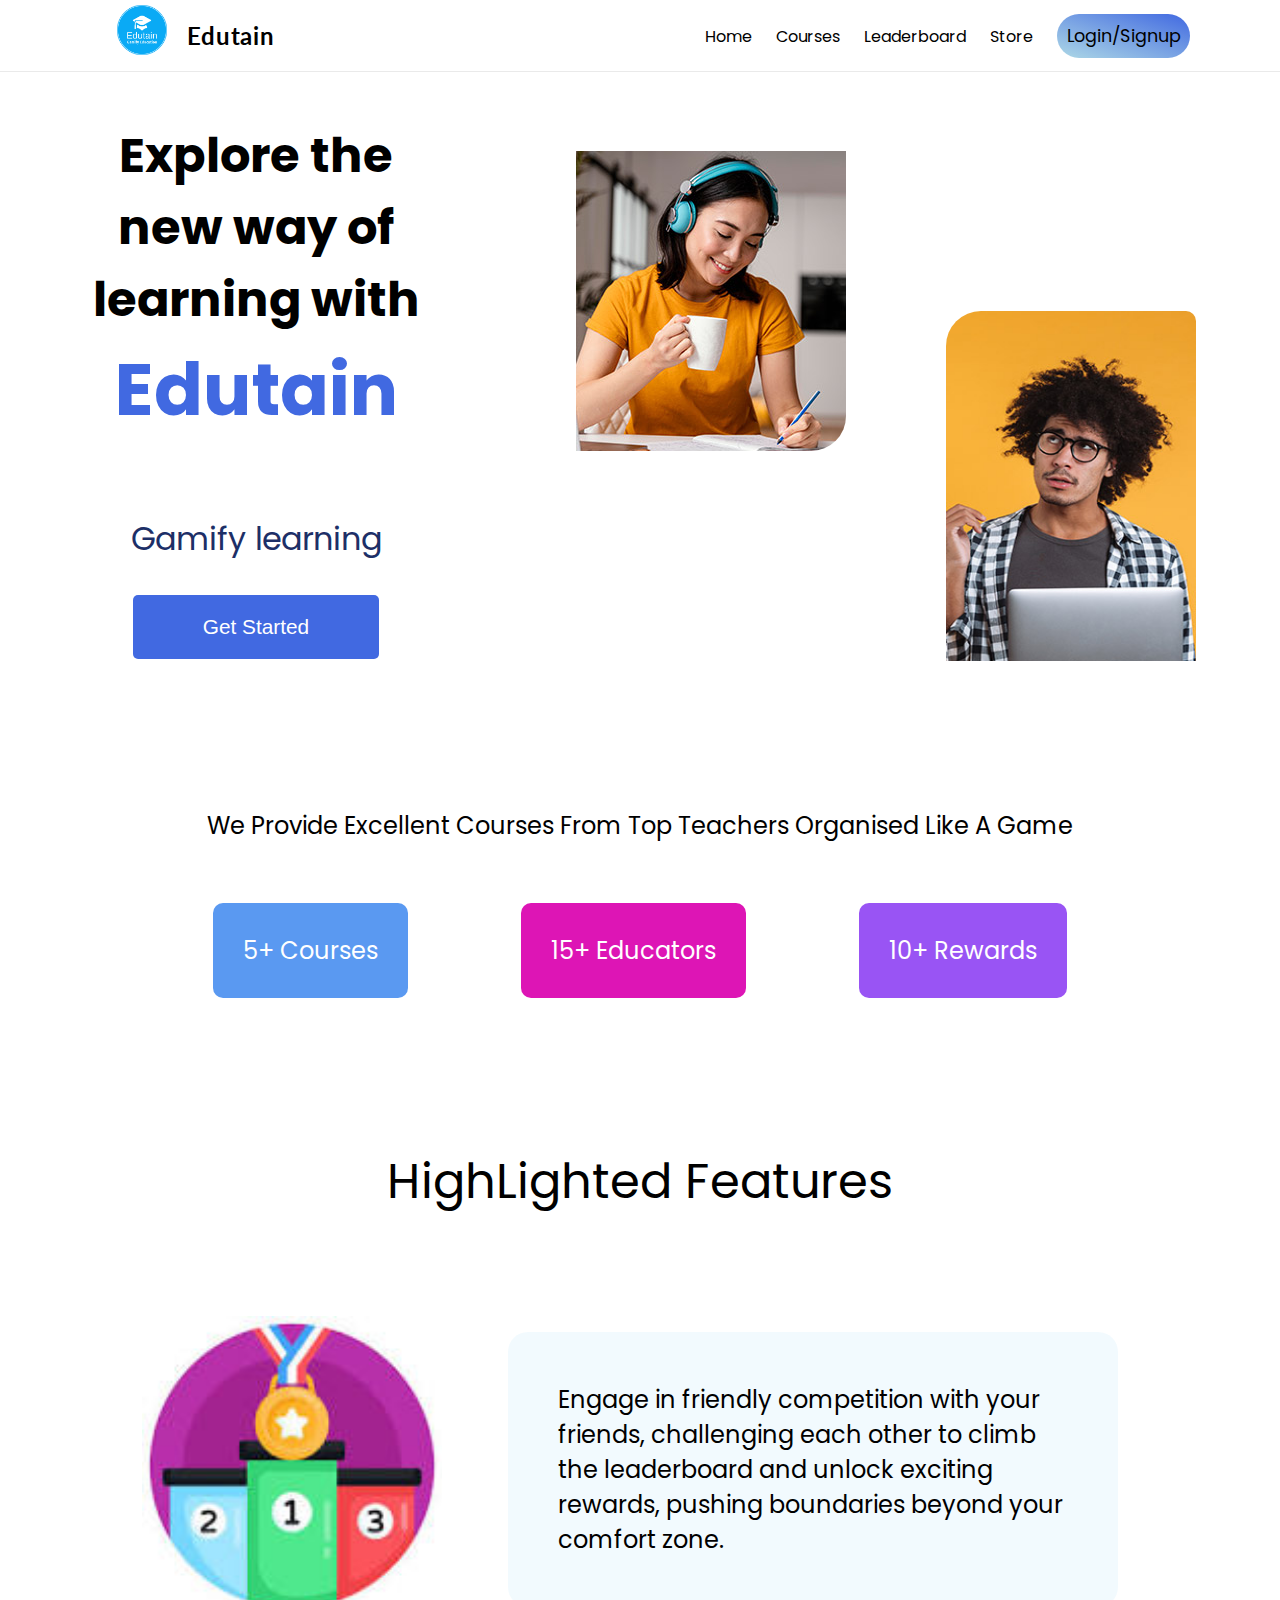
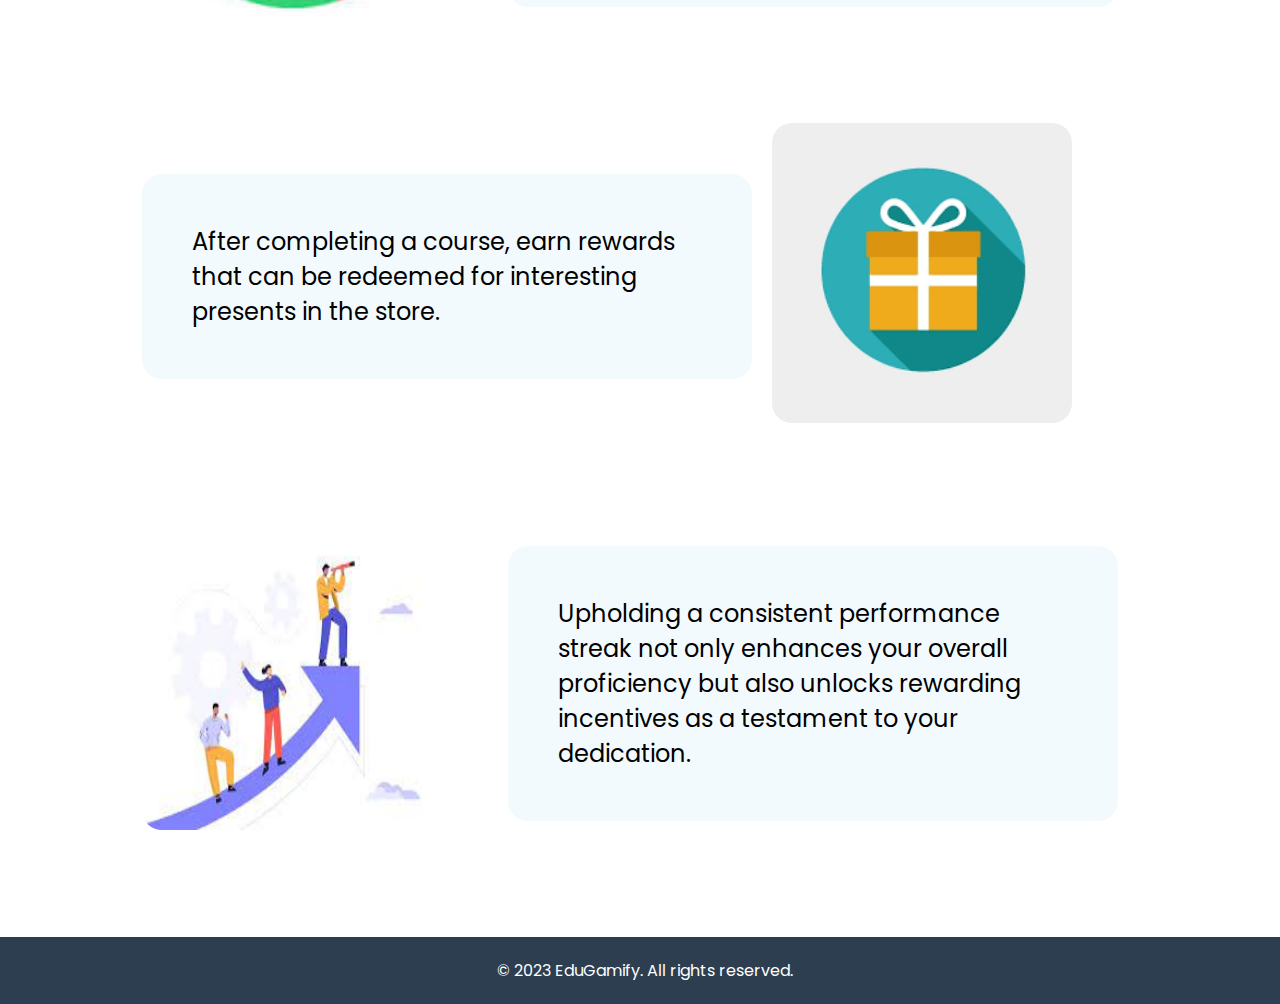
<file: index.html>
<!DOCTYPE html>
<html lang="en">
<head>
    <meta charset="UTF-8">
    <meta name="viewport" content="width=device-width, initial-scale=1.0">
    <link rel="stylesheet" href="style.css">
    <title>EduTain</title>
    <link rel="shortcut icon" href="images/logo.ico" type="image/x-icon">
</head>
<body>
    <header>
        <div class="left-nav">
            <a href="#"><img src="images/logo.png" alt="logo"  width="50px" height="50px"></a>
            <a href="#"><h1 id = "nav-heading">Edutain</h1></a>
        </div>
        <nav>
            <ul>
                <li><a href="#">Home</a></li>
                <li><a href="course.html">Courses</a></li>
                <li><a href="index1.html">Leaderboard</a></li>
                <li><a href="store.html">Store</a></li>
                <li><a href="simplelogin.html" style="background: linear-gradient(to bottom left, royalblue, lightblue); padding: 10px; border-radius: 30px; font-size: 1.1rem;">Login/Signup</a></li>
                
            </ul>
        </nav>
    </header>


    <div class="banner-div">
        <div class="left-text">
            <h2 id = "heading">Explore the new way of learning with <span style="color: royalblue; font-size: 4.5rem;">Edutain</span></h2>
            <p id = "subheading">Gamify learning</p>
            <button id = "get-started">Get Started</button>
        </div>

        <div class="gallery">
            <img id = "gallery-img-1" src="images/hero-banner-1.jpg" alt="">
            <img id = "gallery-img-2" src="images/hero-banner-2.jpg" alt=""> 
        </div>
    </div>




    <div class="explore-courses">
        <p>We Provide Excellent Courses From Top Teachers Organised Like A Game
        </p>

        <div class="cards">
            <div class="card">
                5+ Courses
            </div>

            <div style="background-color: rgb(221, 21, 181);" class="card">
                15+ Educators
            </div>

            <div style="background-color: rgb(153, 84, 244);" class="card">
                10+ Rewards
            </div>

        
        </div>
    </div>

    <div class="feature-cards">
        <p id = "feature-heading">HighLighted Features</p>


        <div  class="feature-card">
            <div  class="left-feaure-card">
                <img width = "300px" height = "300px" src="images/leaderboard.jpeg" alt="">
            </div>

            <div class="right-feature-card">
                <p>

                    Engage in friendly competition with your friends, challenging each other to climb the leaderboard and unlock exciting rewards, pushing boundaries beyond your comfort zone.

                </p>
            </div>
        </div>

        <div  class="feature-card">

            <div class="right-feature-card">
                <p>
                    After completing a course, earn rewards that can be redeemed for interesting presents in the store.
                </p>
            </div>

            <div class="left-feaure-card">
                <img width = "300px" height = "300px" src="images/giftVecotr.png" alt="">
            </div>
        </div>

        <div  class="feature-card">
            <div  class="left-feaure-card">
                <img width = "300px" height = "300px" src="images/growthvector.jpeg" alt="">
            </div>

            <div class="right-feature-card">
                <p>

                    Upholding a consistent performance streak not only enhances your overall proficiency but also unlocks rewarding incentives as a testament to your dedication.
                </p>
            </div>
        </div>
    </div>




    <footer>
        <p>&copy; 2023 EduGamify. All rights reserved.</p>
    </footer>


    <script>
        window.watsonAssistantChatOptions = {
          integrationID: "0d52c66a-fead-420a-a920-507407ae95c8", // The ID of this integration.
          region: "jp-tok", // The region your integration is hosted in.
          serviceInstanceID: "be713ea2-e853-429a-a616-c5a8348c0afd", // The ID of your service instance.
          onLoad: function(instance) { instance.render(); }
        };
        setTimeout(function(){
          const t=document.createElement('script');
          t.src="https://web-chat.global.assistant.watson.appdomain.cloud/versions/" + (window.watsonAssistantChatOptions.clientVersion || 'latest') + "/WatsonAssistantChatEntry.js";
          document.head.appendChild(t);
        });
      </script>

    <script src="app.js"></script>
</body>
</html>
</file>
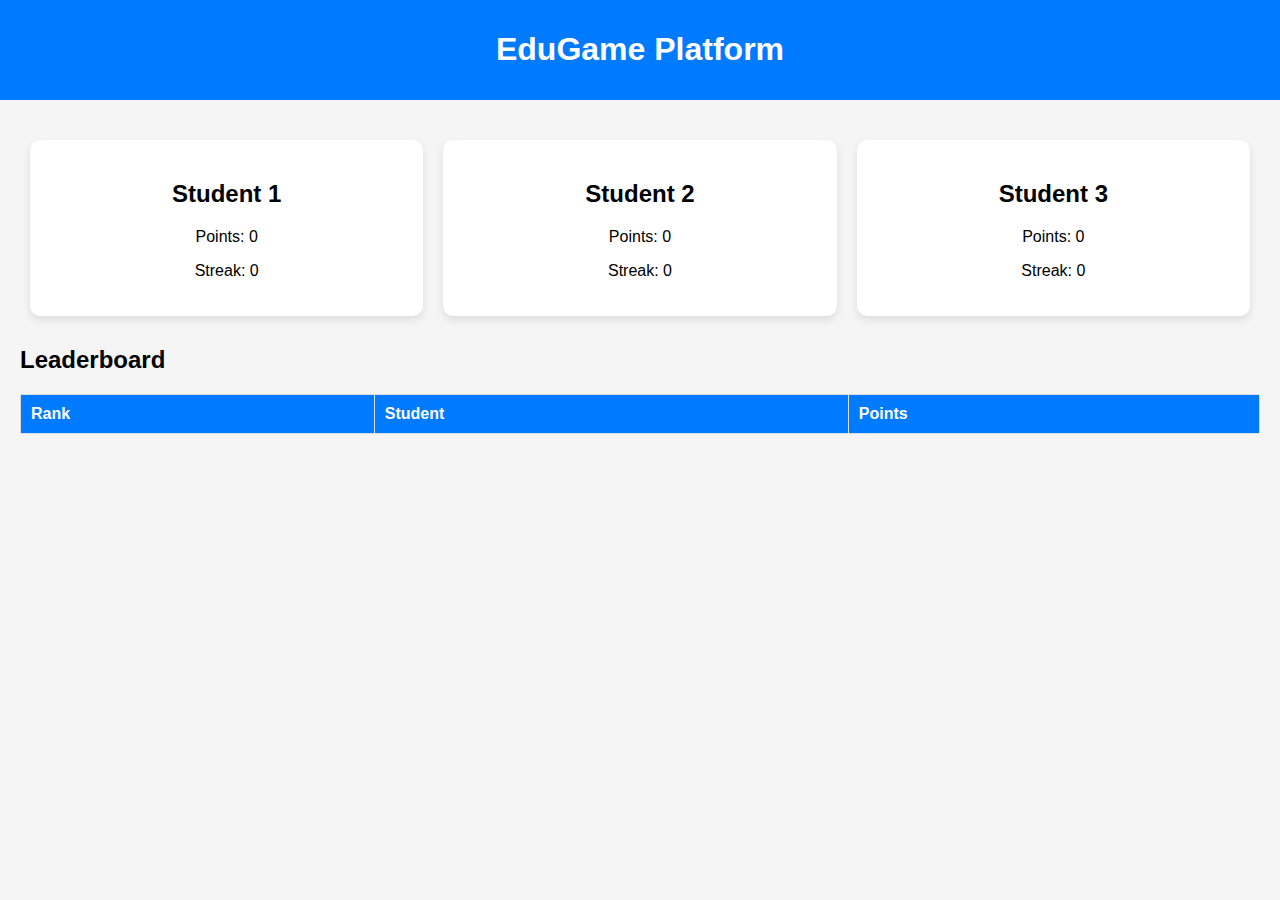
<file: index1.html>
<!DOCTYPE html>
<html lang="en">
<head>
    <meta charset="UTF-8">
    <meta name="viewport" content="width=device-width, initial-scale=1.0">
    <title>EduGame Platform</title>
    <style>
        body {
            font-family: 'Arial', sans-serif;
            margin: 0;
            padding: 0;
            background-color: #f5f5f5;
        }

        header {
            background-color: #007bff;
            padding: 10px;
            color: #fff;
            text-align: center;
        }

        main {
            padding: 20px;
        }

        .student-container {
            display: flex;
            justify-content: space-around;
            margin-top: 20px;
        }

        .student {
            background-color: #fff;
            padding: 20px;
            border-radius: 10px;
            box-shadow: 0 4px 8px rgba(0, 0, 0, 0.1);
            text-align: center;
            flex: 1;
            margin: 0 10px;
        }

        .leaderboard {
            margin-top: 30px;
        }

        table {
            width: 100%;
            border-collapse: collapse;
            margin-top: 10px;
        }

        table, th, td {
            border: 1px solid #ddd;
        }

        th, td {
            padding: 10px;
            text-align: left;
        }

        th {
            background-color: #007bff;
            color: #fff;
        }
    </style>
</head>
<body>
    <header>
        <h1>EduGame Platform</h1>
    </header>
    <main>
        <div class="student-container">
            <div class="student" id="student1">
                <h2>Student 1</h2>
                <p>Points: <span id="points1">0</span></p>
                <p>Streak: <span id="streak1">0</span></p>
                <!-- <button onclick="earnPoints(1)">Earn Points</button> -->
            </div>

            <div class="student" id="student2">
                <h2>Student 2</h2>
                <p>Points: <span id="points2">0</span></p>
                <p>Streak: <span id="streak2">0</span></p>
                <!-- <button onclick="earnPoints(2)">Earn Points</button> -->
            </div>

            <div class="student" id="student3">
                <h2>Student 3</h2>
                <p>Points: <span id="points3">0</span></p>
                <p>Streak: <span id="streak3">0</span></p>
                <!-- <button onclick="earnPoints(3)">Earn Points</button> -->
            </div>
        </div>

        <div class="leaderboard">
            <h2>Leaderboard</h2>
            <table>
                <thead>
                    <tr>
                        <th>Rank</th>
                        <th>Student</th>
                        <th>Points</th>
                    </tr>
                </thead>
                <tbody>
                    <!-- Leaderboard content will be dynamically updated here -->
                </tbody>
            </table>
        </div>
    </main>

    <script>
        // Sample student data
        const students = [
            { id: 1, name: "Student 1", points: 0, streak: 0 },
            { id: 2, name: "Student 2", points: 0, streak: 0 },
            { id: 3, name: "Student 3", points: 0, streak: 0 },
        ];

        // Function to earn points and update UI
        function earnPoints(studentId) {
            const student = students.find(s => s.id === studentId);
            student.points += 10;
            student.streak += 1;

            // Update UI
            document.getElementById(`points${studentId}`).innerText = student.points;
            document.getElementById(`streak${studentId}`).innerText = student.streak;

            // Update leaderboard
            updateLeaderboard();
        }

        // Function to update the leaderboard
        function updateLeaderboard() {
            const leaderboardTable = document.querySelector('.leaderboard tbody');
            // Clear existing rows
            leaderboardTable.innerHTML = '';

            // Sort students by points (descending order)
            const sortedStudents = [...students].sort((a, b) => b.points - a.points);

            // Update leaderboard rows
            sortedStudents.forEach((student, index) => {
                const row = document.createElement('tr');
                row.innerHTML = `
                    <td>${index + 1}</td>
                    <td>${student.name}</td>
                    <td>${student.points}</td>
                `;
                leaderboardTable.appendChild(row);
            });
        }
    </script>
</body>
</html>
</file>
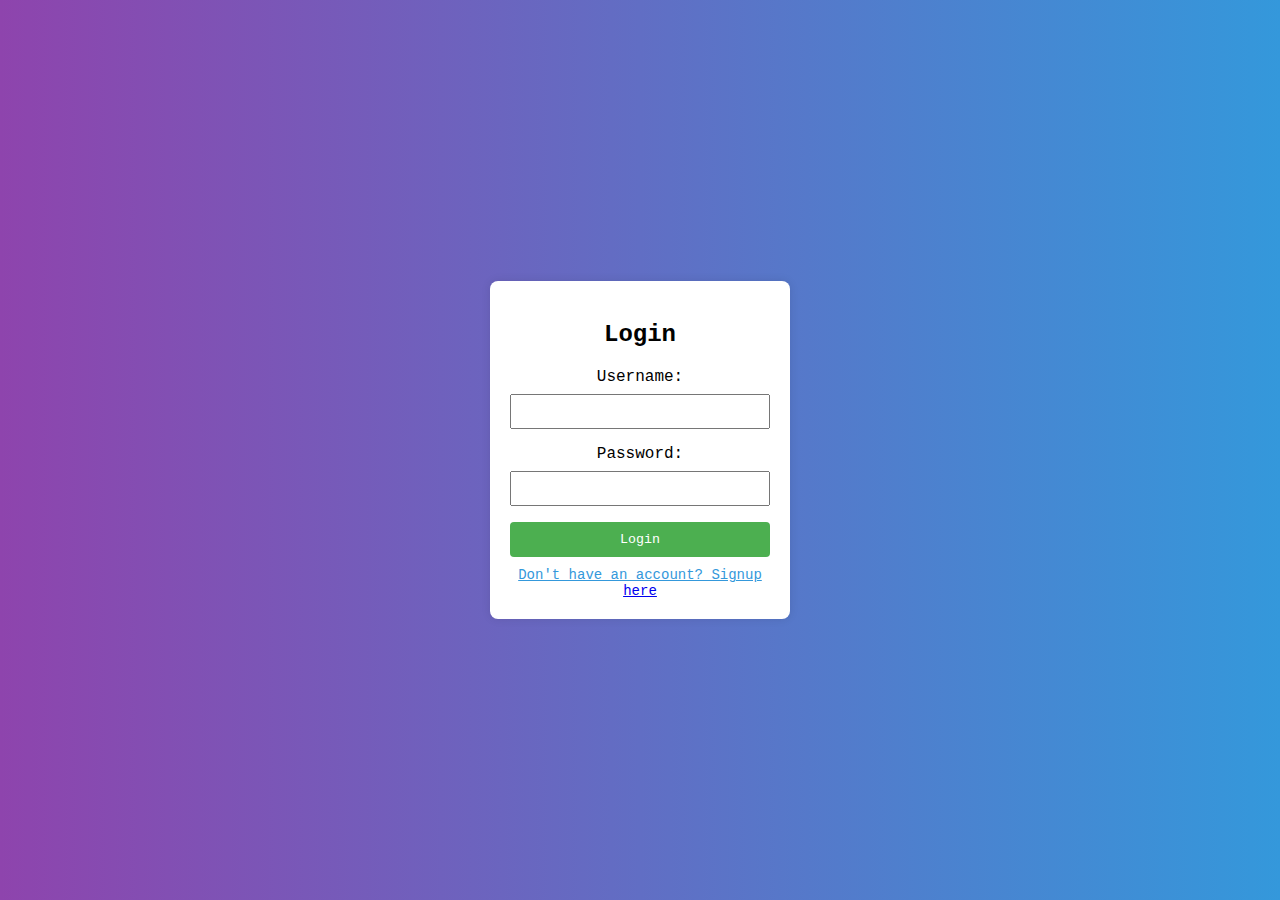
<file: simplelogin.html>
<!-- login.html -->
<!DOCTYPE html>
<html lang="en">
<head>
    <meta charset="UTF-8">
    <meta name="viewport" content="width=device-width, initial-scale=1.0">
    <title>Login Page</title>
    <style>
        body {
            font-family: Courier, monospace;
            margin: 0;
            display: flex;
            justify-content: center;
            align-items: center;
            height: 100vh;
            background: linear-gradient(to right, #8e44ad, #3498db);
            color: #000000;
            text-align: center;
        }

        .container {
            width: 300px;
        }

        form {
            background-color: #fff;
            border-radius: 8px;
            padding: 20px;
            box-shadow: 0 0 10px rgba(0, 0, 0, 0.1);
        }

        label {
            display: block;
            margin-bottom: 8px;
        }

        input {
            width: 100%;
            padding: 8px;
            margin-bottom: 16px;
            box-sizing: border-box;
        }

        button {
            background-color: #4caf50;
            color: #fff;
            padding: 10px;
            border: none;
            border-radius: 4px;
            cursor: pointer;
            width: 100%;
            font-family: Courier, monospace;
        }

        button:hover {
            background-color: #45a049;
        }

        .signup-link {
            margin-top: 10px;
            font-size: 14px;
            color: #3498db;
            text-decoration: underline;
            cursor: pointer;
            font-family: Courier, monospace;
        }
    </style>
</head>
<body>
    <div class="container">
        <form action="index.html">
            <h2>Login</h2>
            <label for="username">Username:</label>
            <input type="text" id="username" name="username" required>

            <label for="password">Password:</label>
            <input type="password" id="password" name="password" required>

            <button type="submit">Login</button>
            
        <!-- Don't have an account? Signup here link -->
        <div class="signup-link">Don't have an account? Signup <a href="simplesignup.html">here</a></div>
    </div>
        </form>


</body>
</html>
</file>
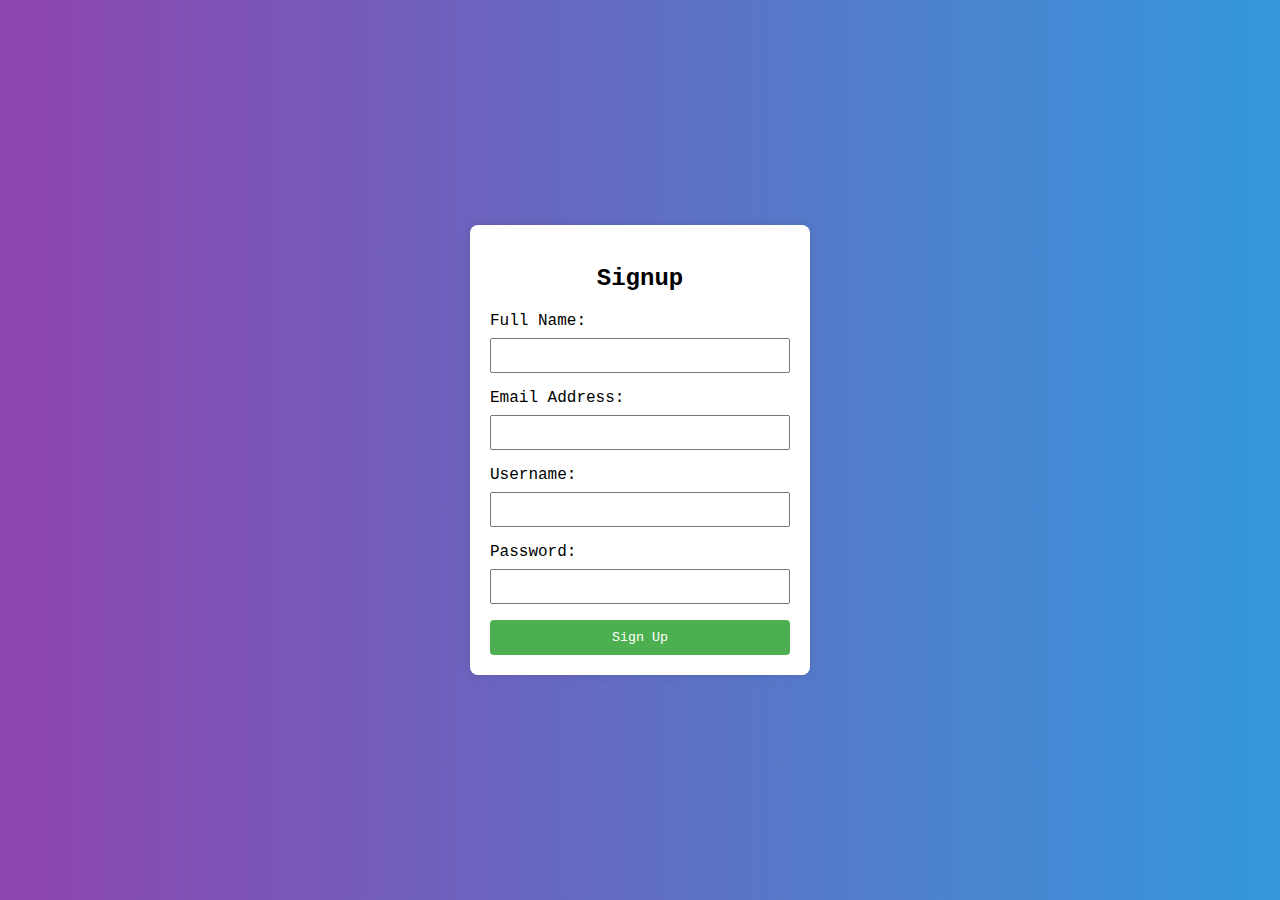
<file: simplesignup.html>
<!DOCTYPE html>
<html lang="en">
<head>
    <meta charset="UTF-8">
    <meta name="viewport" content="width=device-width, initial-scale=1.0">
    <title>Signup Page</title>
    <style>
        body {
            font-family: Courier, monospace;
            margin: 0;
            display: flex;
            justify-content: center;
            align-items: center;
            height: 100vh;
            background: linear-gradient(to right, #8e44ad, #3498db);
            transition: background 1s ease;
        }

        h2 {
            text-align: center;
            color: #000000;
        }

        form {
            background-color: #fff;
            border-radius: 8px;
            padding: 20px;
            box-shadow: 0 0 10px rgba(0, 0, 0, 0.1);
            width: 300px;
        }

        label {
            display: block;
            margin-bottom: 8px;
            font-family: Courier, monospace;
        }

        input {
            width: 100%;
            padding: 8px;
            margin-bottom: 16px;
            box-sizing: border-box;
        }

        button {
            background-color: #4caf50;
            color: #fff;
            padding: 10px;
            border: none;
            border-radius: 4px;
            cursor: pointer;
            width: 100%;
            font-family: Courier, monospace;
        }

        button:hover {
            background-color: #45a049;
        }
    </style>
</head>
<body>
    <form action="index.html" method="post">
        <input type="hidden" name="redirect" value="index.html">
        <h2>Signup</h2>
        <label for="fullname">Full Name:</label>
        <input type="text" id="fullname" name="fullname" required>

        <label for="email">Email Address:</label>
        <input type="email" id="email" name="email" required>

        <label for="username">Username:</label>
        <input type="text" id="username" name="username" required>

        <label for="password">Password:</label>
        <input type="password" id="password" name="password" required>

        <button type="submit">Sign Up</button>
    </form>
</body>
</html>
</file>
<file: style.css>
@import url('https://fonts.googleapis.com/css2?family=Lato:wght@400;700&family=Oswald&family=Poppins:wght@400;500;700&family=Roboto&family=Young+Serif&family=Ysabeau+Infant:wght@500&display=swap');

/* font-family: 'Lato', sans-serif;
font-family: 'Oswald', sans-serif;
font-family: 'Poppins', sans-serif;
font-family: 'Roboto', sans-serif;
font-family: 'Young Serif', serif;
font-family: 'Ysabeau Infant', sans-serif; */

body {
    font-family: 'Poppins', sans-serif;
    margin: 0;
    padding: 0;
    box-sizing: border-box;
}

header {
    /* background-color: rgb(247, 246, 246); */
    color: white;
    padding: 5px;
    text-align: center;
    display: flex;
    justify-content: space-between ;
    align-items: center;
    box-shadow: 0px 0px 1px grey;
}

a {
    text-decoration: none;
}



nav {
    flex-basis: 50%;
}

nav ul {
    list-style-type: none;
    margin: 0;
    padding: 0;
}

nav ul li {
    display: inline;
    margin-right: 20px;
}

nav ul li a{
    color: black;
    font-size: 1rem;
}

nav ul li a:hover{
    color: rgb(6, 148, 188);
}

/* section {
    padding: 20px;
} */

footer {
    background-color: #2c3e50;
    color: #fff;
    text-align: center;
    padding: 5px ;
    /* position: fixed; */
    /* bottom: 0; */
    width: 100%;

    margin-top: 50px ;
}

.left-nav {
    display: flex;
    flex-basis: 30%;
    justify-content: center ;
}
#nav-heading {
    /* color: #4a4a4a; 
    text-shadow: 2px 2px 4px #999999;  */
    font-size: 1.5rem;
    font-family: 'Lato', sans-serif; 
    letter-spacing: 0.04cap;
    color: black;
    margin-left: 20px;
}

.left-text {
    flex-basis : 30% ;
    display: flex;
    flex-direction: column;
    justify-items: center;
    align-content: center;
    /* user-select: none; */
}

#heading {
    font-family: 'Poppins', sans-serif;
    font-size: 3rem ;
    text-align: center;
}

#subheading {
    font-size: 2rem;
    font-family: "Poppins";
    color: rgb(29, 47, 103);
    text-align: center;
}

#get-started {
    border-style: none;
    align-self: center;
    font-size: 1.3rem;
    padding: 20px 70px;
    border-radius: 5px;
    color: white ;
    background-color: royalblue;
}

.banner-div {
    display: flex;
    justify-content: space-around;
    align-items: center;
}

.gallery {
    flex-basis: 50%;
    /* border: 1px solid red; */
    background-image: url(https://github.com/codewithsadee/eduweb/blob/master/assets/images/hero-shape-2.png?raw=true);
    /* display: flex; */
    object-fit: cover;
    position: relative;
}

#gallery-img-1 {
    position: absolute;
    top: 80px ;
    border-bottom-right-radius: 35px;
}

#gallery-img-2 {
    /* position: absolute; */
    border-top-left-radius: 35px;
    border-top-right-radius: 10px;
    margin-top: 240px;
    margin-left: 370px ;
    height: 350px ;
    width: 250px; 
    /* object-fit: cover;
    /* top: 100px ; */
    /* align-self: flex-start; */
}


.explore-courses {
    margin-top: 140px;
}
.explore-courses p {
    text-align: center;
    font-size: 1.5rem;
}

.cards {
    display: flex;
    margin: 60px 100px ;
    justify-content: space-evenly;
    align-items: center;
}

.card {
    display: flex;
    justify-content: center;
    align-items: center;
    padding: 30px 30px;
    font-size: 1.5rem;
    color: white;
    background-color: rgb(90, 153, 241);
    border-radius: 10px;
}

.feature-cards {
    margin-top: 100px;
    display: flex;
    flex-direction: column;
}
#feature-heading{
    text-align: center;
    font-size: 3rem;
}

.feature-card {
    margin: 40px 30px;
    display: flex;
    justify-content:center ;
    border-radius: 10px;

    /* background-color: lightpink; */
}

.left-feaure-card {
    flex-basis: 30% ;
}

.left-feaure-card img {
    margin: 10px 0;
    border-radius: 20px;
}

.right-feature-card {
    display: flex;
    flex-basis: 50%;
    justify-content: center;
    align-items: center;
    
    /* background-color: lightpink; */
    /* padding: 0px 50px ;  */
    margin-right: 20px;
}

.right-feature-card p {
    
    font-size: 1.5rem;
    padding: 50px 50px ;
    background-color: rgba(135, 206, 250, 0.104);
    border-radius: 20px;

    font: "Lato";
}
</file>
